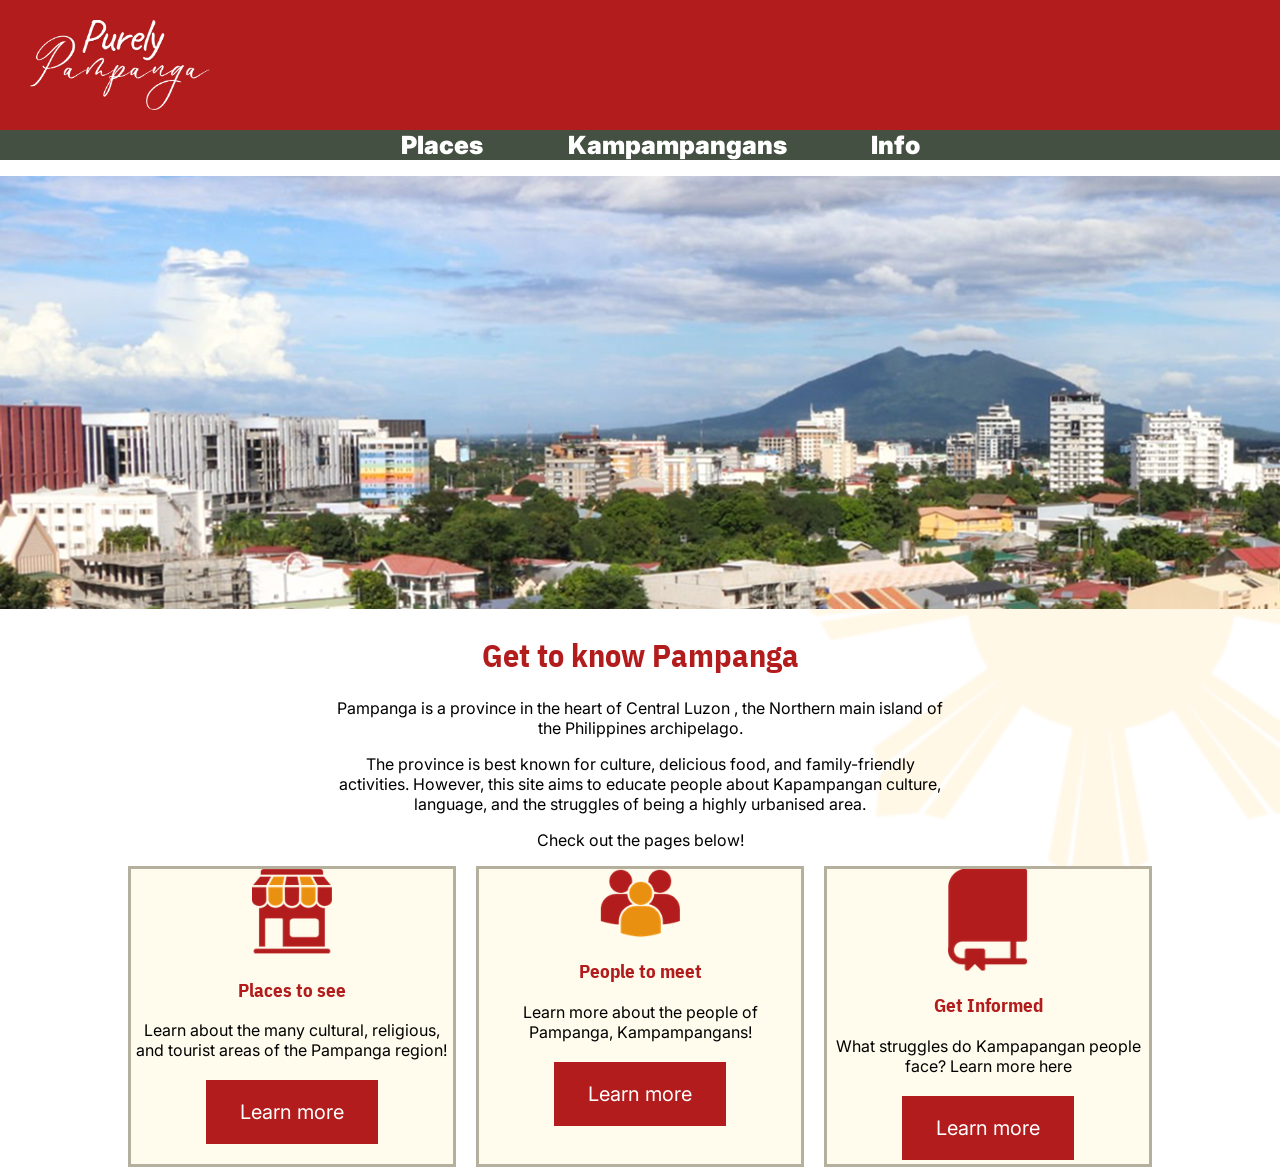
<file: Assessment/index.html>
<!DOCTYPE html>
<html lang="en">
<link rel="stylesheet" href="main.css">

<head>
    <meta charset="UTF-8">
    <meta name="viewport" content="width=device-width, initial-scale=1.0">
    <title>Purely Pampanga</title>
    <link rel="icon" href="images/icon.png">
    <section class="navbar">
        <div class="titlebar">
            <a id="logo" href="index.html"><img src="images/logo.png"
                id="icon" alt=""></a>
        </div>

        <!-- Navigation bar -->
        <div class="navjumps">
            <ul class="navlink">
                <li><a href="places.html" class="white">
                    Places </a></li>
                <li><a href="people.html" class="white">
                    Kampampangans</a></li>
                <li><a href="info.html" class="white">
                    Info</a></li>
            </ul>
        </div>
    </section>
</head>

<!-- Main body -->
<body id="landing">
    <img src="images/img_landing_main.png" class="landing-image"
    alt="photograph of a city scape in Pampanga">

    <!-- Center paragraph describing page -->
    <h1>Get to know Pampanga</h1>

    <div>
        <p>Pampanga is a province in the heart of Central Luzon ,
            the Northern main island of</br>
            the Philippines archipelago.</p>


        <p>The province is best known for culture, delicious food,
            and family-friendly</br>
            activities. However, this site aims to educate people
            about Kapampangan culture,</br>
            language, and the struggles of being a highly urbanised area. </p>

        <p>Check out the pages below!</p>
    </div>
    
<!-- Grid containing directory. Leads to 'Places', 'People', and 'Info' -->
    <div id="test">
        <div class="landing-grid">
            
            <!-- Block for 'Places' -->
            <div>
                <img src="images/store_icon.png" class="landing-icon" alt="">
                <h3>Places to see</h3>
                <p>Learn about the many cultural, religious, and
                    tourist areas of the Pampanga region!</p>
                <a class="button" href="places.html">Learn more</a>
            </div>
            
            <!-- Block for 'People' -->
            <div>
                <img src="images/people_icon.png" class="landing-icon" alt="">
                <h3>People to meet</h3>
                <p>Learn more about the people of Pampanga, Kampampangans!</p>
                <a class="button" href="people.html">Learn more</a>
            </div>

            <!-- Block for 'Info' -->
            <div>
                <img src="images/book_icon.png" class="landing-icon" alt="">
                <h3>Get Informed</h3>
                <p>What struggles do Kampapangan people face?
                    Learn more here</p></i>
                <a class="button" href="info.html">Learn more</a>
            </div>

        </div>
    </div>
</body>

<footer>
</footer>

</html>
</file>
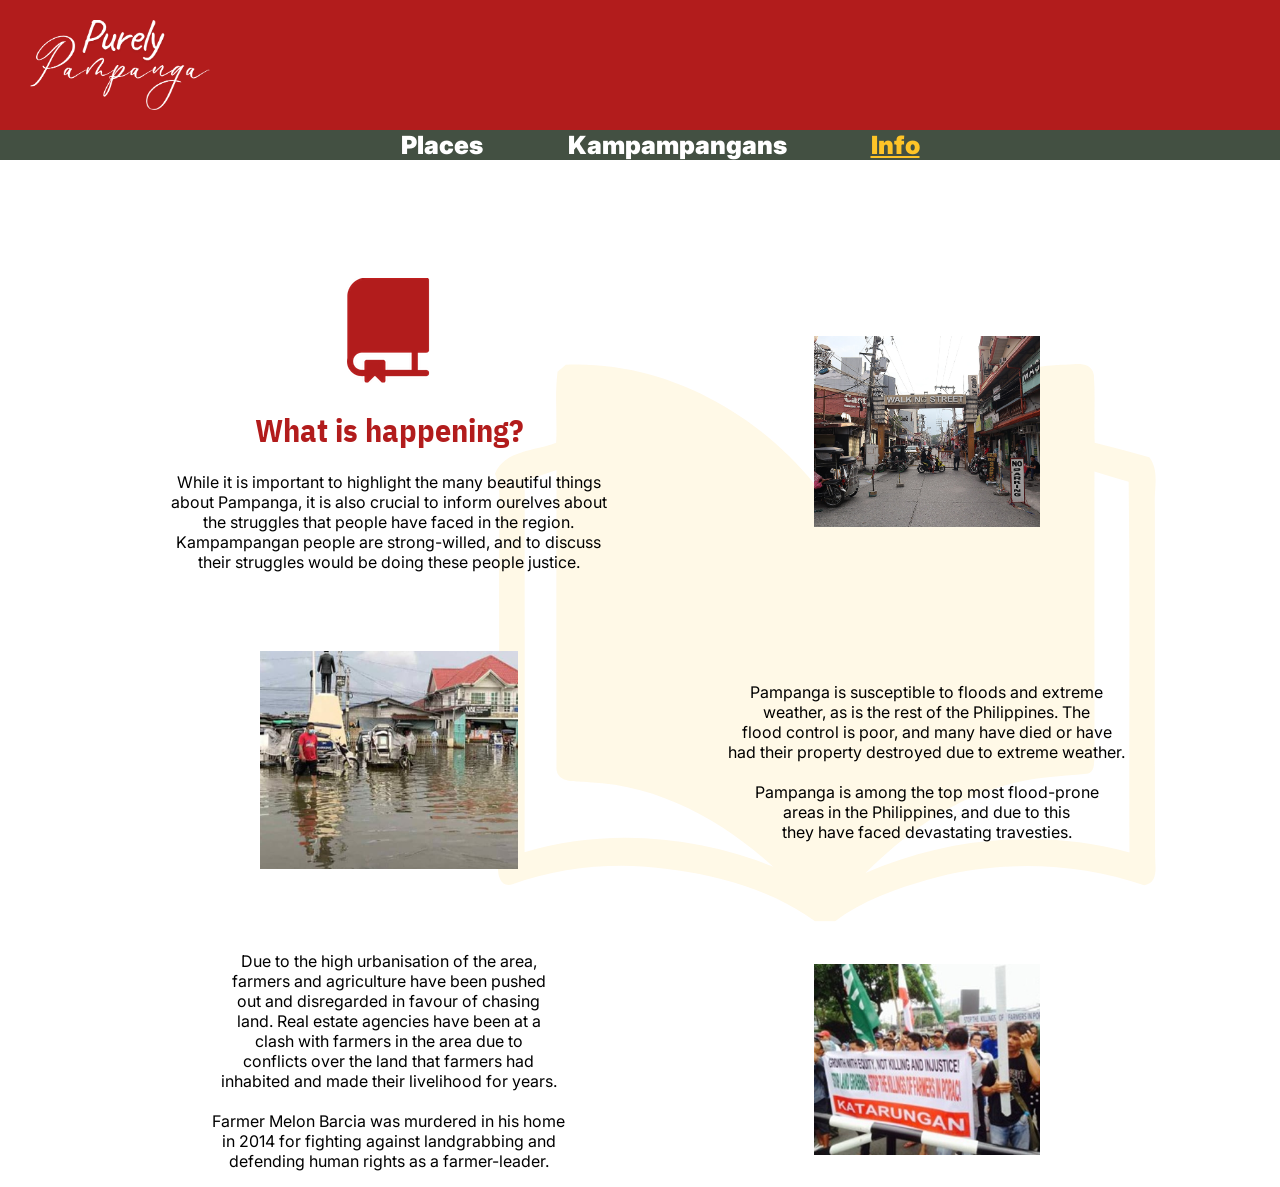
<file: Assessment/info.html>
<!DOCTYPE html>
<html lang="en">
<link rel="stylesheet" href="main.css">

<head>
    <meta charset="UTF-8">
    <meta name="viewport" content="width=device-width, initial-scale=1.0">
    <title>Purely Pampanga</title>
    <link rel="icon" href="images/icon.png">
    <section class="navbar">
        <div class="titlebar">
            <a id="logo" href="index.html"><img src="images/logo.png"
                id="icon" alt=""></a>
        </div>

        <!-- Navigation bar -->
        <div class="navjumps">
            <ul class="navlink">
                <li><a href="places.html" class="white">
                    Places </a></li>
                <li><a href="people.html" class="white">
                    Kampampangans</a></li>
                <li><a href="info.html" class="highlighted">
                    Info</a></li>
            </ul>
        </div>
    </section>
</head>

<!-- Main body -->
<body id="info">
    <div class="grid-info">

        <!-- Introductory paragraph -->
        <div class="info-text"><img id="book-icon" src="images/book_icon.png"
             alt=""><h1>What is happening?</h1>
        <p>While it is important to highlight the many beautiful things</br>
            about Pampanga, it is also crucial to inform ourelves about</br>
            the struggles that people have faced in the region.</br>
            Kampampangan people are strong-willed, and to discuss</br>
            their struggles would be doing these people justice.</p> </div>
        <div><img class="info-image" src="images/img_info_street.png"
            alt="A photograph of Walking Street, a pedestrian-only street
            that is famous for it's night life, highlighting how Pampanga
            also have a taboo and dirty side that contributes to a less ideal
            reputation. There are loose telephone wires and motorcycles, the
            cables are a looming hazard for the pedestrians." ></div>
        
            <!-- Section on floods in Pampanga -->
        <div class="info-text"><img class="info-image"
            src="images/img_info_flood.png" alt="A photograph of a flood
            devastating a town in Pampanga, the water reaches up to the mid
            calves of a man in the middle of the photo." ></div>
        <div><p>Pampanga is susceptible to floods and extreme</br>
            weather, as is the rest of the Philippines. The</br>
            flood control is poor, and many have died or have</br>
            had their property destroyed due to extreme weather.</br>
            </br>
            Pampanga is among the top most flood-prone</br>
            areas in the Philippines, and due to this</br>
            they have faced devastating travesties.</p></div>
            
            <!-- Section on farmer rights in Pampanga -->
            <div class="info-text">
            <p>Due to the high urbanisation of the area,</br>
            farmers and agriculture have been pushed</br>
            out and disregarded in favour of chasing</br>
            land. Real estate agencies have been at a</br>
            clash with farmers in the area due to</br>
            conflicts over the land that farmers had</br>
            inhabited and made their livelihood for years.</br>
            </br>
            Farmer Melon Barcia was murdered in his home</br>
            in 2014 for fighting against landgrabbing and</br>
            defending human rights as a farmer-leader.</p></div>
        <div><img class="info-image" src="images/img_info_protest.png" alt="A
            photograph of dozens of farmers protesting together. Their signs
            call for equity and collaboration with the government, instead of
            killing and injustice." ></div>
    </div>
</body>
</html>
</file>
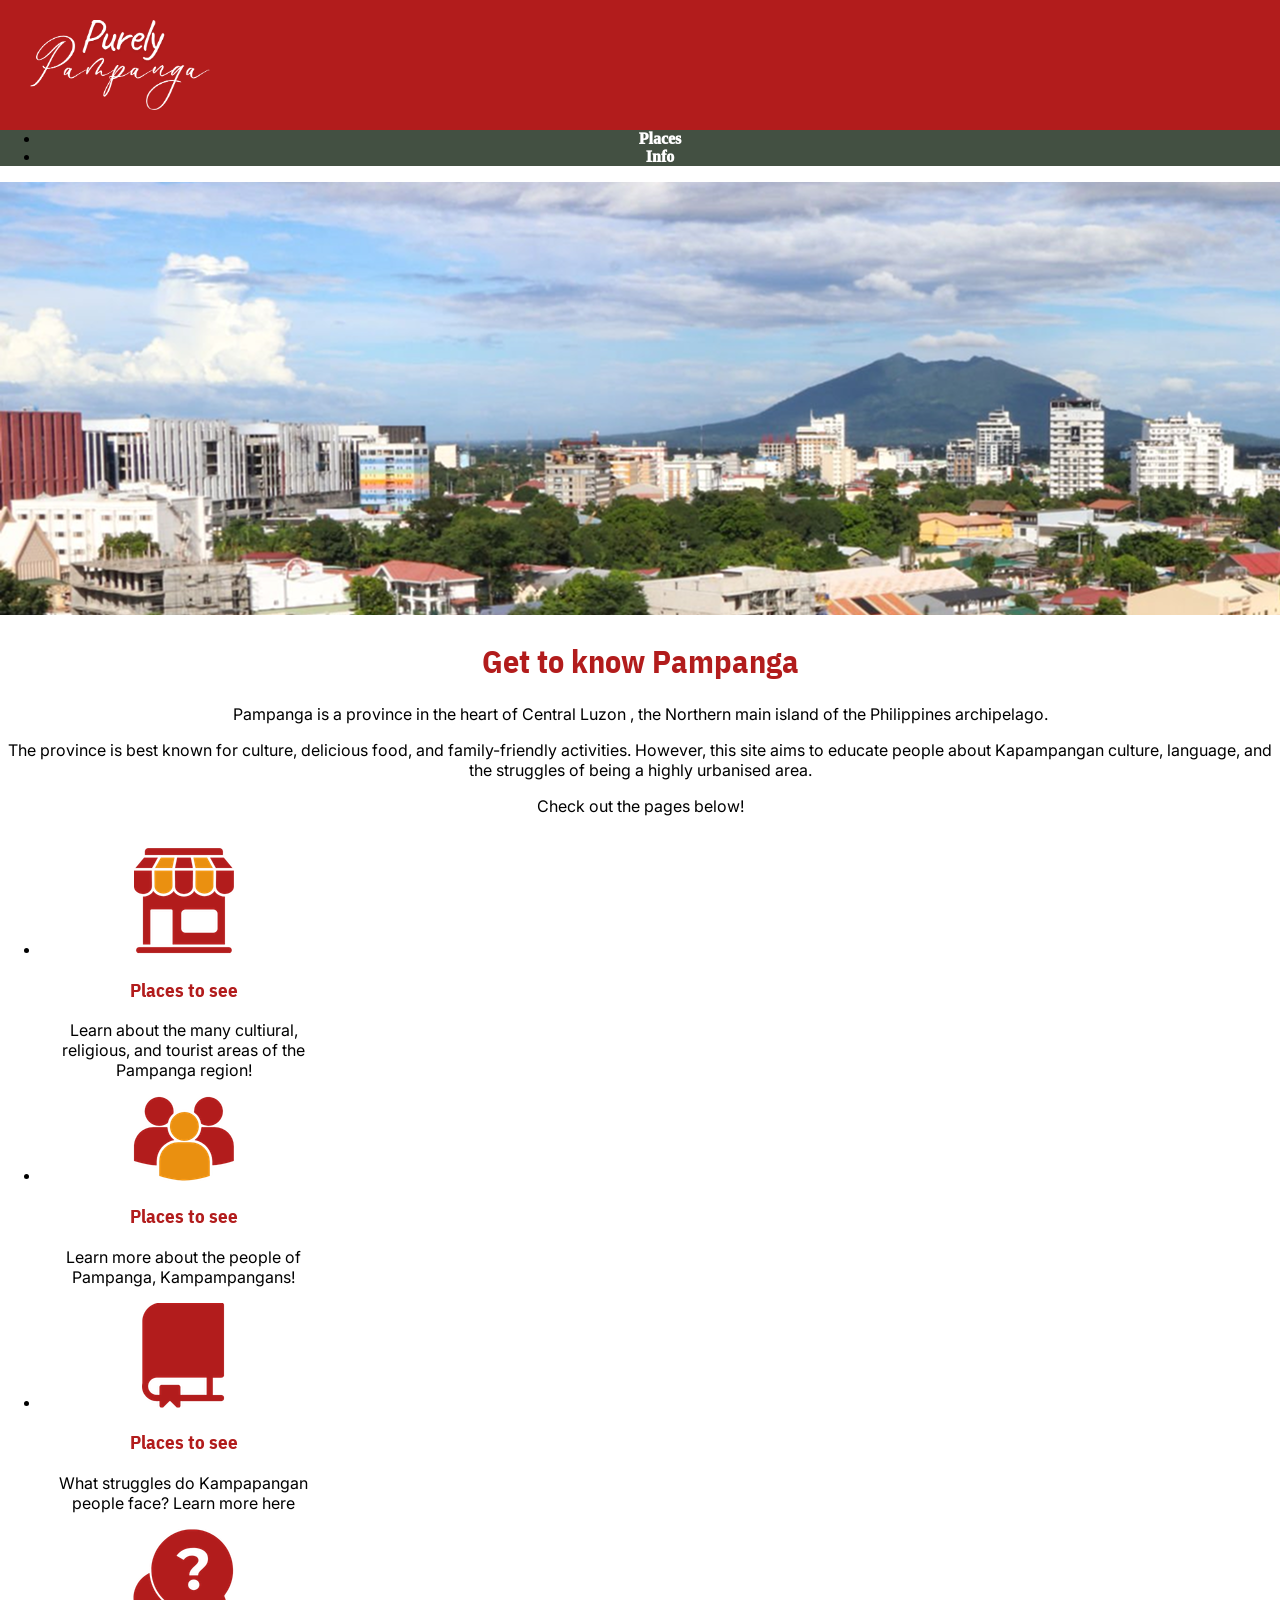
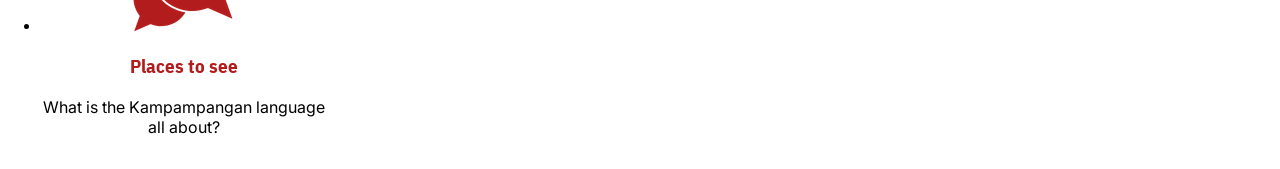
<file: Assessment/landing.html>
<!DOCTYPE html>
<html lang="en">
<link rel="stylesheet" href="main.css">

<head>
    <meta charset="UTF-8">
    <meta name="viewport" content="width=device-width, initial-scale=1.0">
    <title>Purely Pampanga</title>
    <link rel="icon" href="images/icon.png">
    <section class="navbar">
        <a id="logo" href="landing.html"  ><img src="images/logo.png" id="icon"></a>
        <div class="navjumps">
            <ul id="navlink">
                <li><a href="places.html" class="white">Places </a></li>
                <!-- <li><a href="people.html">Kampampangans</a></li> -->
                <li><a href="info.html" class="white">Info</a></li>
                <!-- <li><a href="language.html">Language</a></li>-->
            </ul>
        </div>
    </section>
</head>

<body>
    <img src="images/img_landing_main.png" class="" alt="photograph of a city scape in Pampanga">
    <h1>Get to know Pampanga</h1>
    
    <div>
    <p>Pampanga is a province in the heart of Central Luzon , the Northern main island of
        the Philippines archipelago.</p>

    
    <p>The province is best known for culture, delicious food, and family-friendly
            activities. However, this site aims to educate people about Kapampangan culture,
            language, and the struggles of being a highly urbanised area. </p>
        
    <p>Check out the pages below!</p>
    </div>

    <div class="landing-grid">
        <ul>
            <li><img src="images/store_icon.png" class="" alt=""> <h3>Places to see</h3>
            <p>Learn about the many cultiural, religious, and tourist areas of the Pampanga region!</p></li>
            <li><img src="images/people_icon.png" class="" alt=""> <h3>Places to see</h3>
            <p>Learn more about the people of Pampanga, Kampampangans!</p></li>
            <li><img src="images/book_icon.png" class="" alt=""> <h3>Places to see</h3>
            <p>What struggles do Kampapangan people face?
                Learn more here</p></li>
            <li><img src="images/talking_icon.png" class="" alt=""> <h3>Places to see</h3>
            <p>What is the Kampampangan language all about?</p></li>
        </ul>
    </div>
</body>

<footer>

</footer>
</html>
</file>
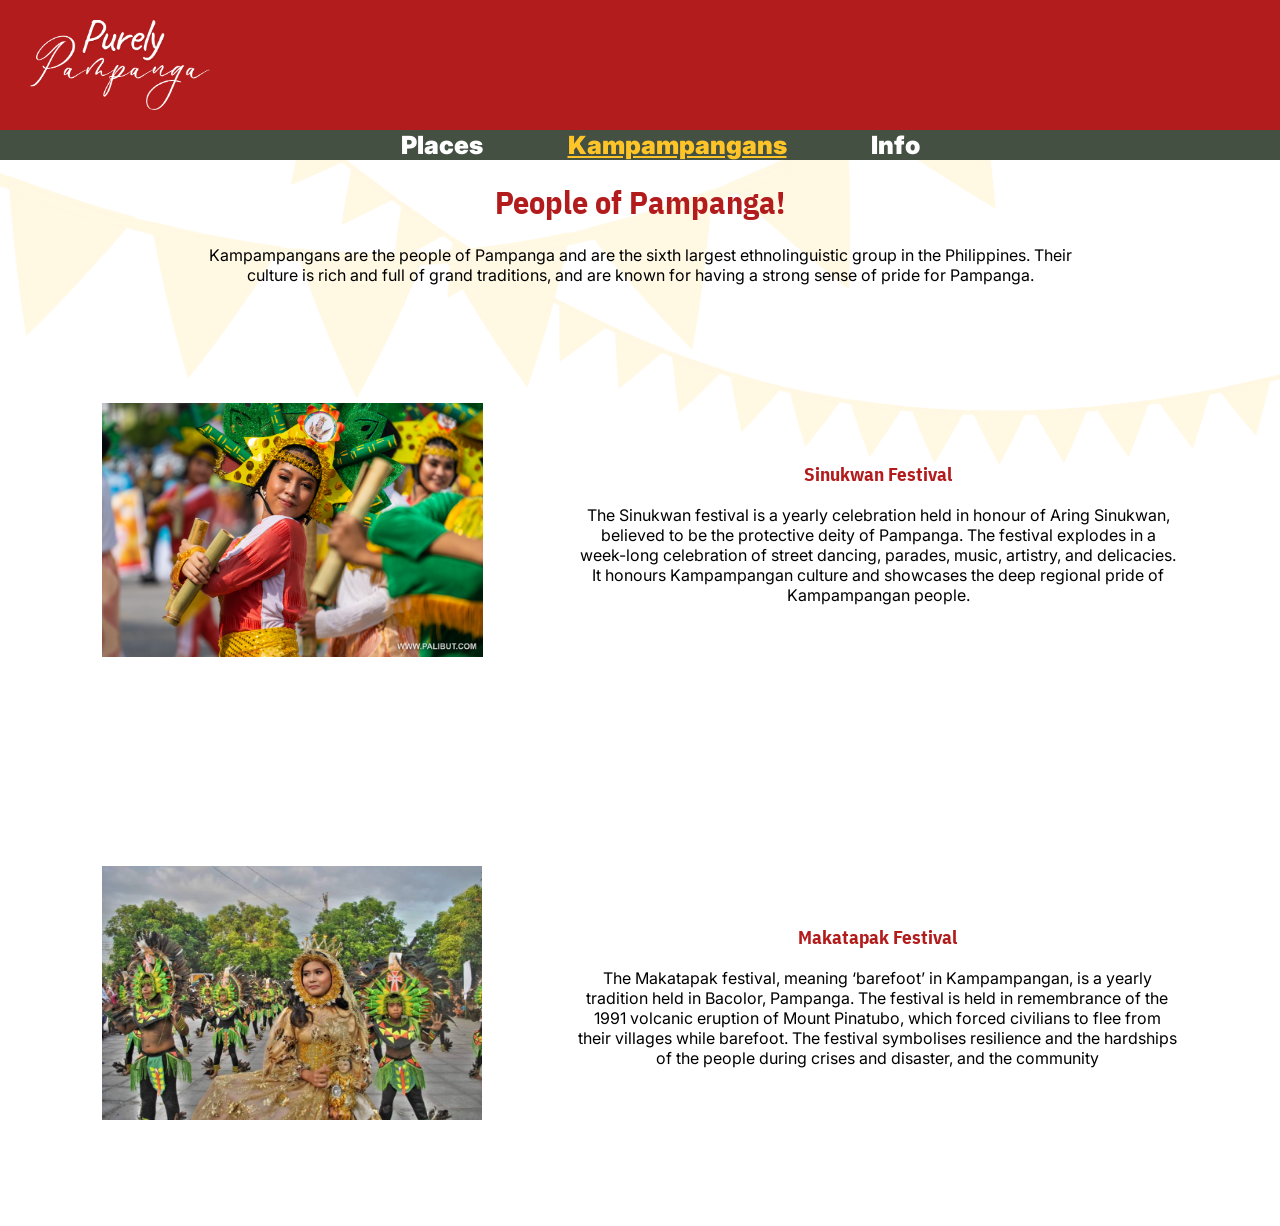
<file: Assessment/people.html>
<!DOCTYPE html>
<html lang="en">
<link rel="stylesheet" href="main.css">

<head>
    <meta charset="UTF-8">
    <meta name="viewport" content="width=device-width, initial-scale=1.0">
    <title>Purely Pampanga</title>
    <link rel="icon" href="images/icon.png">
    <section class="navbar">
        <div class="titlebar">
            <a id="logo" href="index.html"><img src="images/logo.png"
                id="icon" alt=""></a>
        </div>

        <!-- Navigation bar -->
        <div class="navjumps">
            <ul class="navlink">
                <li><a href="places.html" class="white">
                    Places </a></li>
                <li><a href="people.html" class="highlighted">
                    Kampampangans</a></li>
                <li><a href="info.html" class="white">
                    Info</a></li>
            </ul>
        </div>
    </section>
</head>

<!-- Main body -->
<body id="people">
    <div><h1>People of Pampanga!</h1>
    <p>Kampampangans are the people of Pampanga and are the sixth largest
        ethnolinguistic group in the Philippines. Their</br> culture is rich 
        and full of grand traditions, and are known for having a strong sense 
        of pride for Pampanga.</div>
    <!-- Section on Sinukwan -->
     <div class="grid-people">
        <div>
            <img src="images/sinukwan.jpg" class="festival-image"
            alt="Photograph of a woman dressed in bright colours and
            performing for a parade during the Sinukwan festival"></div>
        <div><h3>Sinukwan Festival</h3><p>The Sinukwan festival is a yearly 
            celebration held in honour of Aring Sinukwan, believed to be the 
            protective deity of Pampanga. The festival explodes in a week-long
             celebration of street dancing, parades, music, artistry, and 
             delicacies. It honours Kampampangan culture and showcases the 
             deep regional pride of Kampampangan people.</p></div></div>

        <!-- Section on Sinukwan -->
    <div class="grid-people">
        <div>
            <img src="images/makatapak.jpg" class="festival-image"
            alt="Photograph of a woman dressed in modest brown
            festival attire, with cultural dancers in bright feathers 
            behind her."></div>
        <div><h3>Makatapak Festival</h3><p>The Makatapak festival, meaning 
            ‘barefoot’ in Kampampangan, is a yearly tradition held in 
            Bacolor, Pampanga. The festival is held in remembrance of the 
            1991 volcanic eruption of Mount Pinatubo, which forced civilians 
            to flee from their villages while barefoot. The festival 
            symbolises resilience and the hardships of the people during 
            crises and disaster, and the community</p></div></div>

</body>

<footer>

</footer>
</html>
</file>
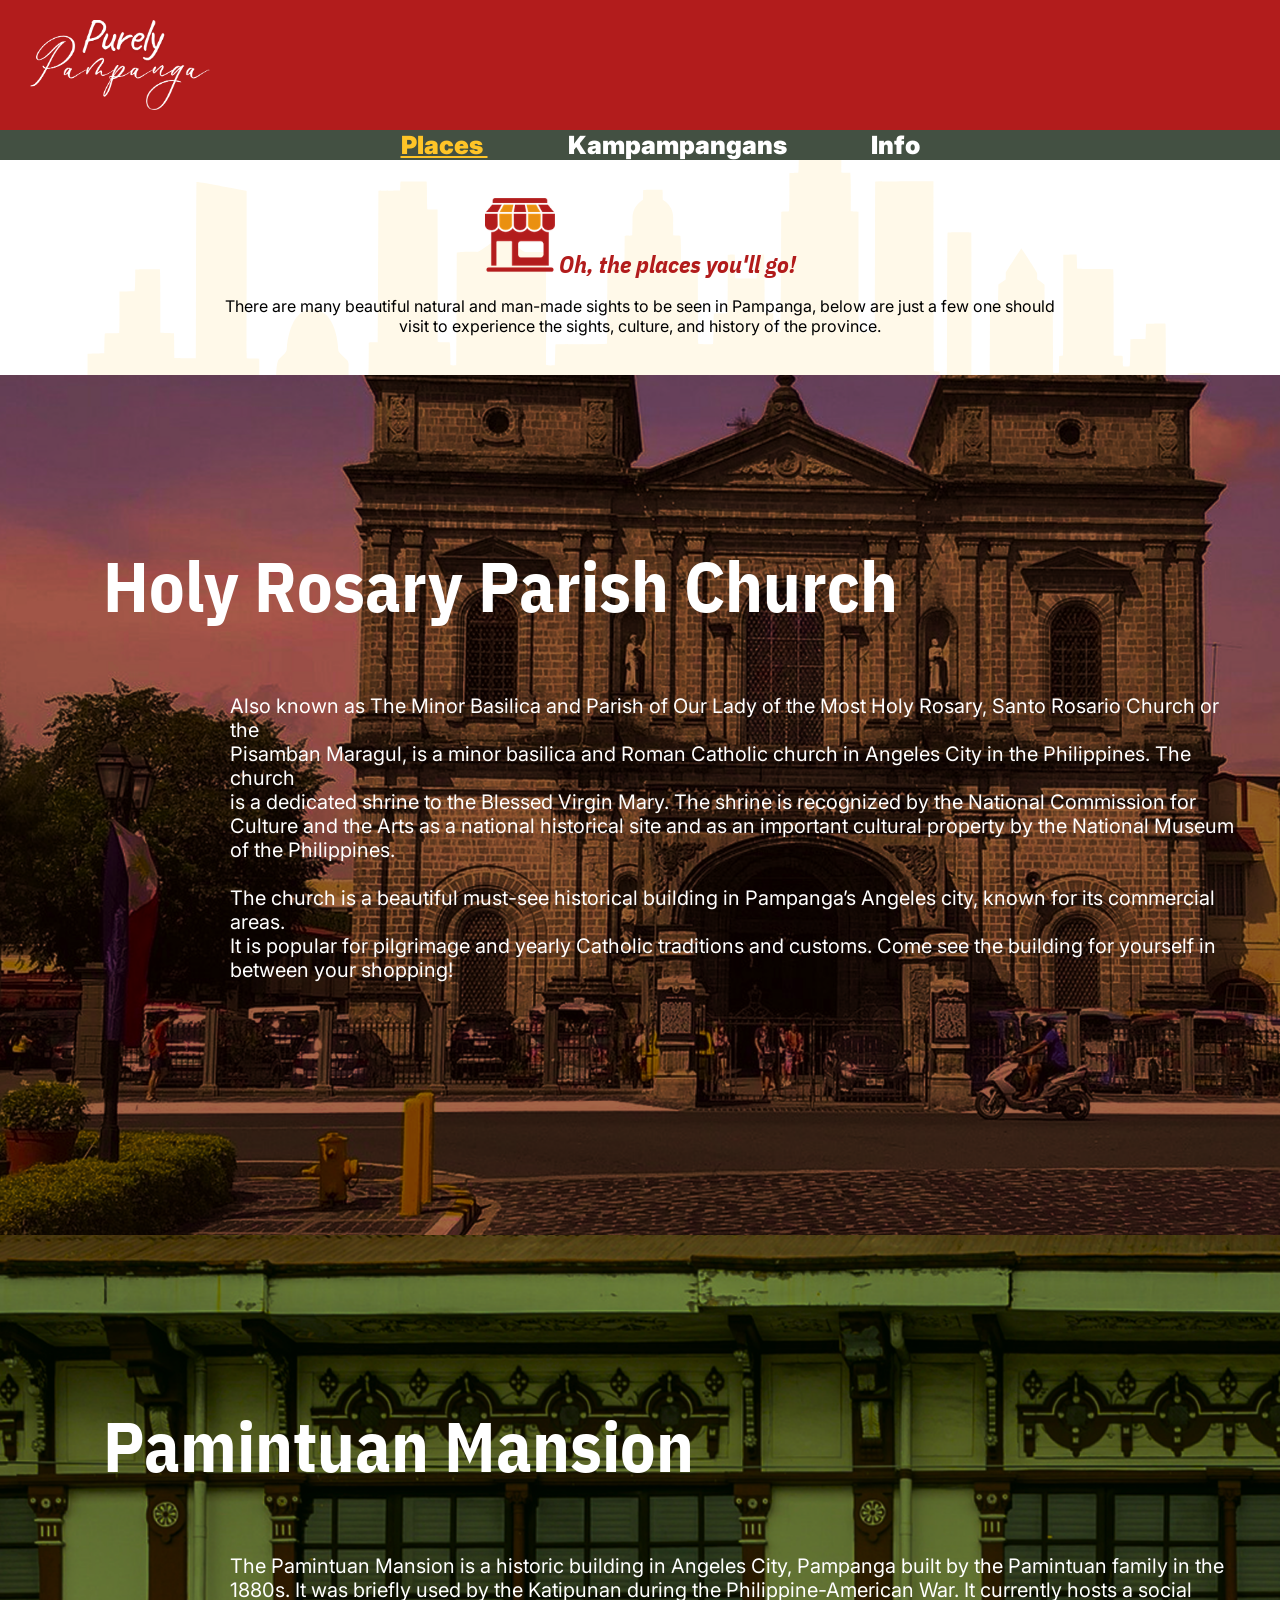
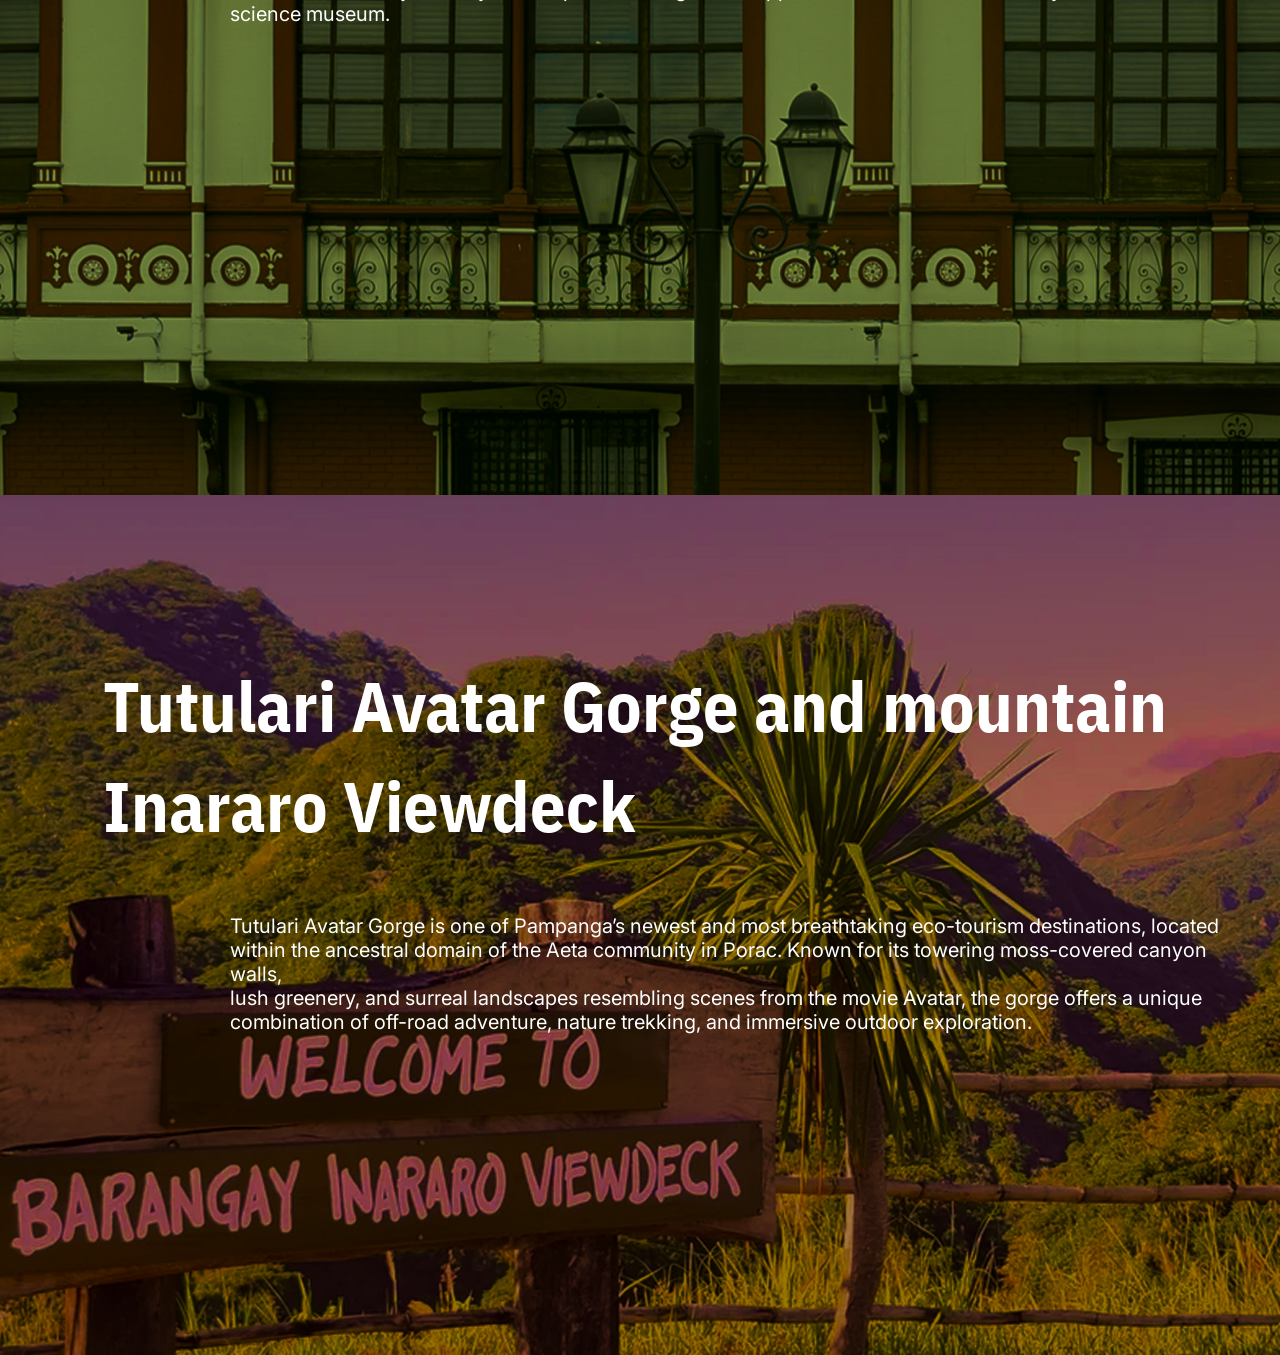
<file: Assessment/places.html>
<!DOCTYPE html>
<html lang="en">
<link rel="stylesheet" href="main.css">

<head>
    <meta charset="UTF-8">
    <meta name="viewport" content="width=device-width, initial-scale=1.0">
    <title>Purely Pampanga</title>
    <link rel="icon" href="images/icon.png">
    <section class="navbar">
        <div class="titlebar">
            <a id="logo" href="index.html"><img src="images/logo.png"
                id="icon" alt=""></a>
        </div>

        <!-- Navigation bar -->
        <div class="navjumps">
            <ul class="navlink">
                <li><a href="places.html" class="highlighted">
                    Places </a></li>
                <li><a href="people.html" class="white">
                    Kampampangans</a></li>
                <li><a href="info.html" class="white">
                    Info</a></li>
            </ul>
        </div>
    </section>
</head>

<!-- Main body -->
<body id="places">

    <!-- Center paragraph describing page -->
     <section>
         <div id="places-text"><img src="images/store_icon.png"
            id="store-icon"> <h1 id="places-title">
                <i>Oh, the places you'll go!</i></h1>
         <p>There are many beautiful natural and man-made sights to be seen in 
            Pampanga, below are just a few one should</br>
        visit to experience the  sights, culture, and history of the province.
         </p>
    </div>
    </section>

    <section id="place-list">

    <!-- Location 1 -->
    <section id="church" class="location-section">
        <h2>Holy Rosary Parish Church</h2>
        <p>Also known as The Minor Basilica and Parish of Our Lady of the Most
             Holy Rosary, Santo Rosario Church or the </br>
            Pisamban Maragul, is a minor basilica and Roman Catholic church in
             Angeles City in the Philippines. The church </br>
            is a dedicated shrine to the Blessed Virgin Mary. The shrine is
             recognized by the National Commission for </br>
            Culture and the Arts as a national historical site and as an
             important cultural property by the National Museum </br>
            of the Philippines.</br>
            </br>
            The church is a beautiful must-see historical building in
             Pampanga’s Angeles city, known for its commercial areas.</br>
            It is popular for pilgrimage and yearly Catholic traditions and
             customs. Come see the building for yourself in</br>
            between your shopping!</p>
    </section>

    <!-- Location 2 -->
    <section id="mansion" class="location-section">
        <h2>Pamintuan Mansion </h2>
        <p>The Pamintuan Mansion is a historic building in Angeles City,
             Pampanga built by the Pamintuan family in the</br>
            1880s. It was briefly used by the Katipunan during the
             Philippine-American War. It currently hosts a  social</br>
        science museum.</p>
    </section>

    <!-- Location 3 -->
    <section id="gorge" class="location-section">
        <h2>Tutulari Avatar Gorge and mountain</br>Inararo Viewdeck</h2>
        <p>Tutulari Avatar Gorge is one of Pampanga’s newest and most
             breathtaking eco-tourism destinations, located</br>
            within the ancestral domain of the Aeta community in Porac.
             Known for its towering moss-covered canyon walls,</br>
            lush greenery, and surreal landscapes resembling scenes from
             the movie Avatar, the gorge offers a unique</br>
            combination of off-road adventure, nature trekking, and
             immersive outdoor exploration. </p>
    </section>

</body>
</html>
</file>
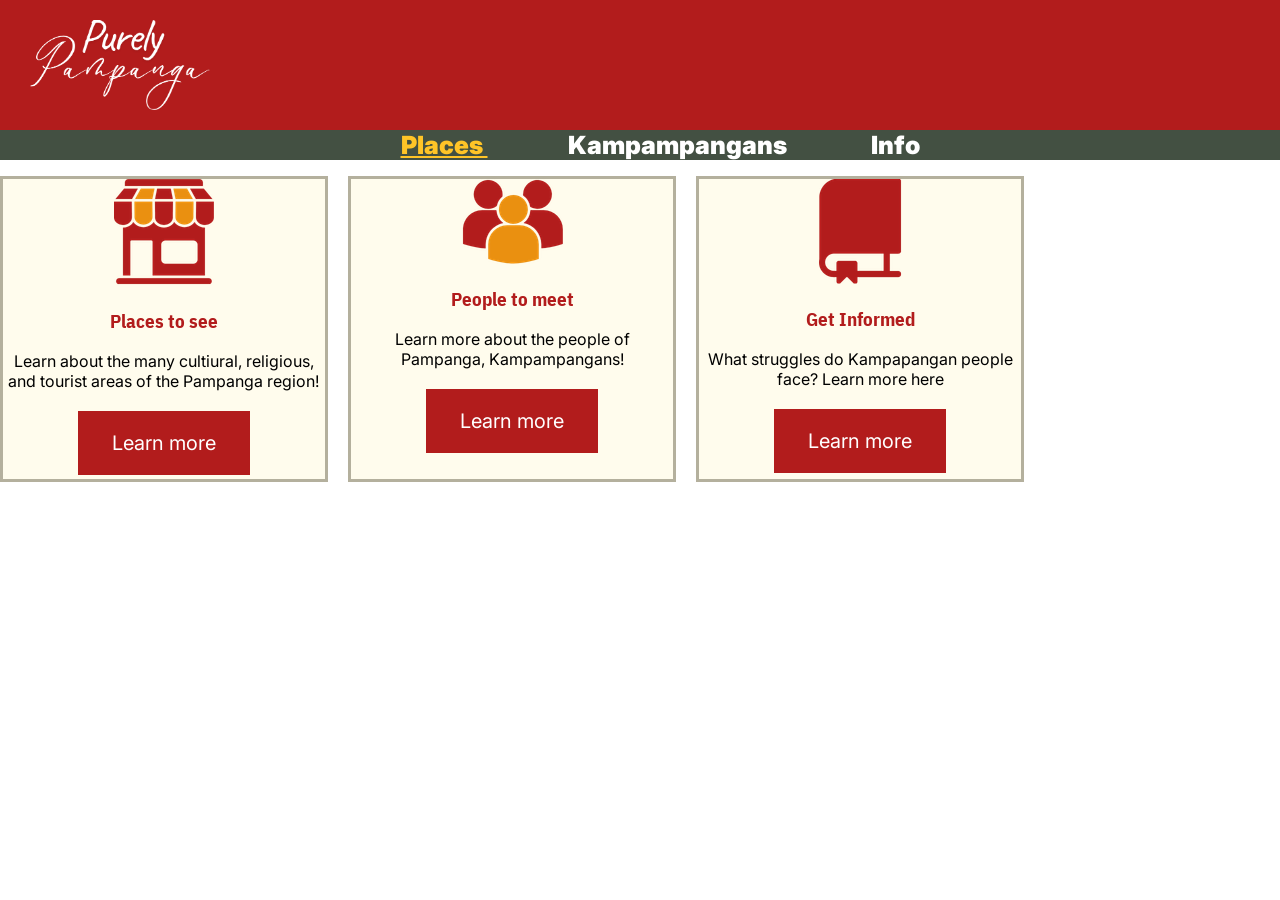
<file: Assessment/test.html>
<!DOCTYPE html>
<html lang="en">
<link rel="stylesheet" href="main.css">
<head>
    <meta charset="UTF-8">
    <meta name="viewport" content="width=device-width, initial-scale=1.0">
    <title>Purely Pampanga</title>
    <link rel="icon" href="images/icon.png">
    <section class="navbar">
        <div class="titlebar">
             <a id="logo" href="index.html"  ><img src="images/logo.png" id="icon"></a>
        </div>
        <div class="navjumps">
            <ul class="navlink">
                <li><a href="places.html" class="highlighted">Places </a></li>
                <li><a href="people.html" class="white">Kampampangans</a></li>
                <li><a href="info.html" class="white">Info</a></li>
            </ul>
        </div>
    </section>
</head>
<body>
    <div class="landing-grid">
        <div><img src="images/store_icon.png" class="landing-image" alt=""><h3>Places to see</h3>
            <p>Learn about the many cultiural, religious, and tourist areas of the Pampanga region!</p>
            <a class="button" href="places.html">Learn more</a></div>
            <div><img src="images/people_icon.png" class="landing-image" alt=""><h3>People to meet</h3>
            <p>Learn more about the people of Pampanga, Kampampangans!</p>
            <a class="button" href="people.html">Learn more</a></div>
            <div><img src="images/book_icon.png" class="landing-image" alt=""><h3>Get Informed</h3>
            <p>What struggles do Kampapangan people face?
                Learn more here</p>
            <a class="button" href="info.html">Learn more</a></div>
        </ul>
    </div>
</body>

<footer>

</footer>
</html>
</body>
</html>
</file>
<file: Assessment/main.css>
@import url('https://fonts.googleapis.com/css?family=Inter');
@import url('https://fonts.googleapis.com/css?family=IBM+Plex+Sans+Condensed');

/* Universal */ 
html, body {
    margin: 0; padding: 0;
}

img {
    -webkit-user-drag: none;
    -khtml-user-drag: none;
    -moz-user-drag: none;
    -o-user-drag: none;
    user-drag: none;
}

h1, h3 {
    font-family: 'IBM Plex Sans Condensed';
    color: #B21C1C;
    font-weight: 2000;
    text-align: center;
}

p {
    font-family: 'Inter';
    text-align: center;
}


/* Landing page styling */
body#landing {
    background-color: #fff;
    background-image: url(images/BGsun.png);
    background-repeat: no-repeat;
    background-position: 120% 50%;
}


img.landing-icon {
    width: 25%;
}

.landing-grid {
    display: grid;
    text-align: center; 
    gap: 2%;
    /* grid-template-columns: 300px 300px 300px; */
    grid-template-columns: repeat(3, 1fr);
    width: 80%;
}

div#test {
    display: flex;
  justify-content: center;
  align-items: center;
  text-align: center;
}


div.landing-grid div {
    display: inline-block;
    /* width: 300px; 
    height: 400px; */
    background-color: #FFFCED;
    border-style: solid;
    border-color: #B4B09D;
    border-width: medium;
    text-align: center;
}

a.button {
    text-align: center;
    font-family: 'Inter';
    background-color: #B21C1C;
    color: white;
    padding: 20px 34px;
    text-decoration: none;
    display: inline-block;
    font-size: 20px;
    margin: 4px 2px;
    cursor: pointer;
}


/* Navigation bar */
section.navbar {
    background-color: #B21C1C;
}

div.navjumps {
    background-color: #435042;
    height: 40%;
    text-align: center;
    padding: 0;
    

}

ul.navlink li { 
    display: inline;
    font-size: 25px;
    font-family: 'Inter';
    padding: 16px 40px;
}

div.titlebar {
    display: block;
}

img#icon {
    width: 180px ;
    margin: 20px 0px 0px 30px;
}

.white {
    color: #fff;
    font-weight: 1000;
    text-decoration: none;
}

.highlighted {
    color: #FFC427;
    font-weight: 1000;
}

/* 'Places' page */ 
body#places {
    background-color: #fff;
    background-image: url(images/BGcity.png);
    background-repeat: no-repeat;
    background-position: 50% 5%;
    background-size: 700;
}

section#place-list {
    color: white;
}

img#store-icon {
    width: 70px;
    margin: 0;
    position: relative;
    display: inline;
}

h1#places-title {
    display: inline;
    margin: 2% 0 0 0;
    padding: 0 0 0 0;
    position: relative;
}

div#places-text {
    text-align: center;
    margin: 3% 0;
}

section.location-section {
    padding: 30px;
    height: 800px;
    color: #fff;
}

section.location-section h2 {
    font-family: 'IBM Plex Sans Condensed';
    padding: 6% 0px 0px 6%;
    line-height: 100px;
    font-size: 70px;
}

section.location-section p {
    font-family: 'Inter';
    font-size: 20px;
    text-align: left;
    padding-left: 200px;

}

section#church {
    background-image: url("images/img_places_church.png");
    background-size: cover;
} section#mansion {
    background-image: url("images/img_places_mansion.png");
    background-size: cover;
} section#gorge {
    background-image: url("images/img_places_mountain.png");
    background-size: cover;
}

/* 'Info' page */ 
body#info {
    background-color: #fff;
    background-image: url(images/BGbook.png);
    background-repeat: no-repeat;
    background-position: 80% 60%;
    background-size: 700;
}

p  {
    font-family: 'Inter'
}

.grid-info {
    display: grid;
    grid-template-columns: auto auto;
    padding: 8%;
    align-items: center;
    row-gap: 8%
}

img.info-image {
    width: 45%;
    height: 100%;
    padding: 0;
}

.grid-info div {
    text-align: center;
}

/* 'People' page */ 
body#people {
    background-color: #fff;
    background-image: url(images/BGbanner.png);
    background-size: 120%;
    background-repeat: no-repeat;
    background-position: 80% 2%;
    background-size: 700;
}

.grid-people {
    display: grid;
    grid-template-columns: auto auto;
    padding: 8%;
    align-items: center;
}

img.festival-image {
    width: 80%
}
</file>
